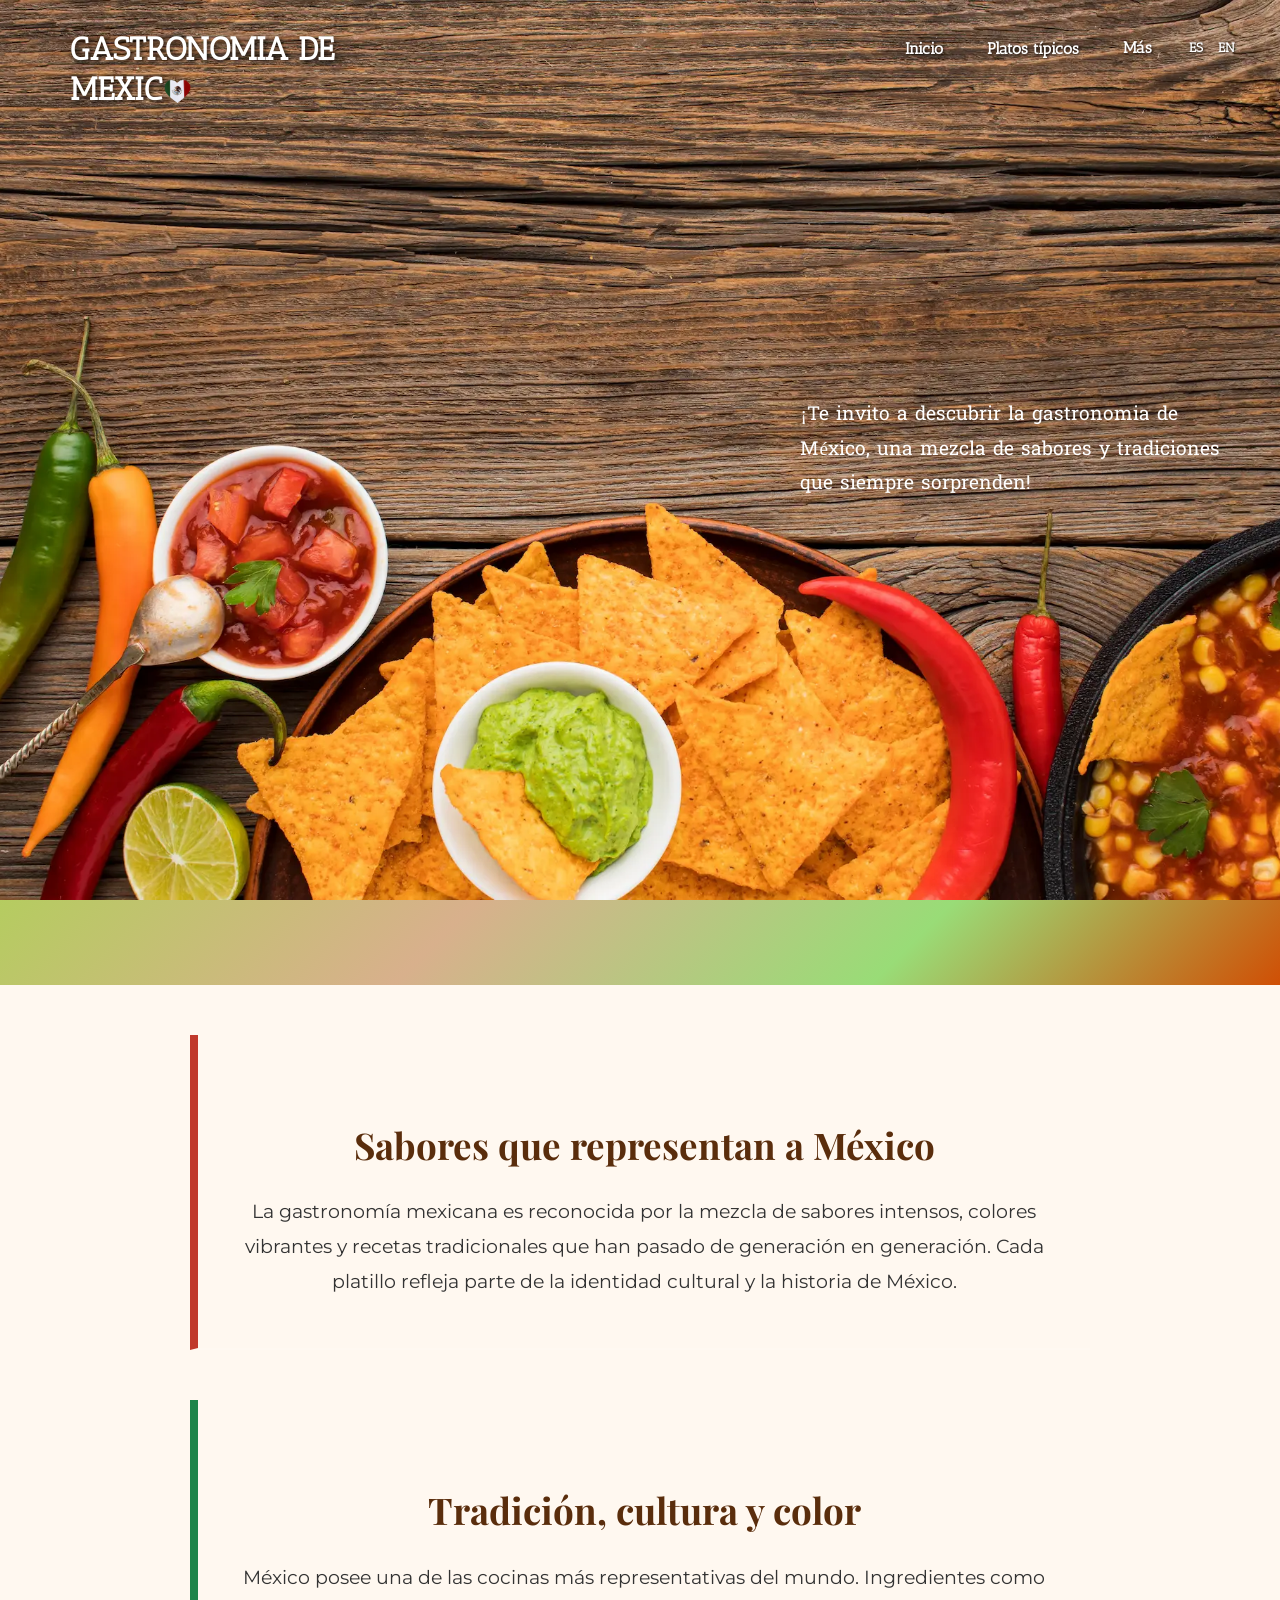
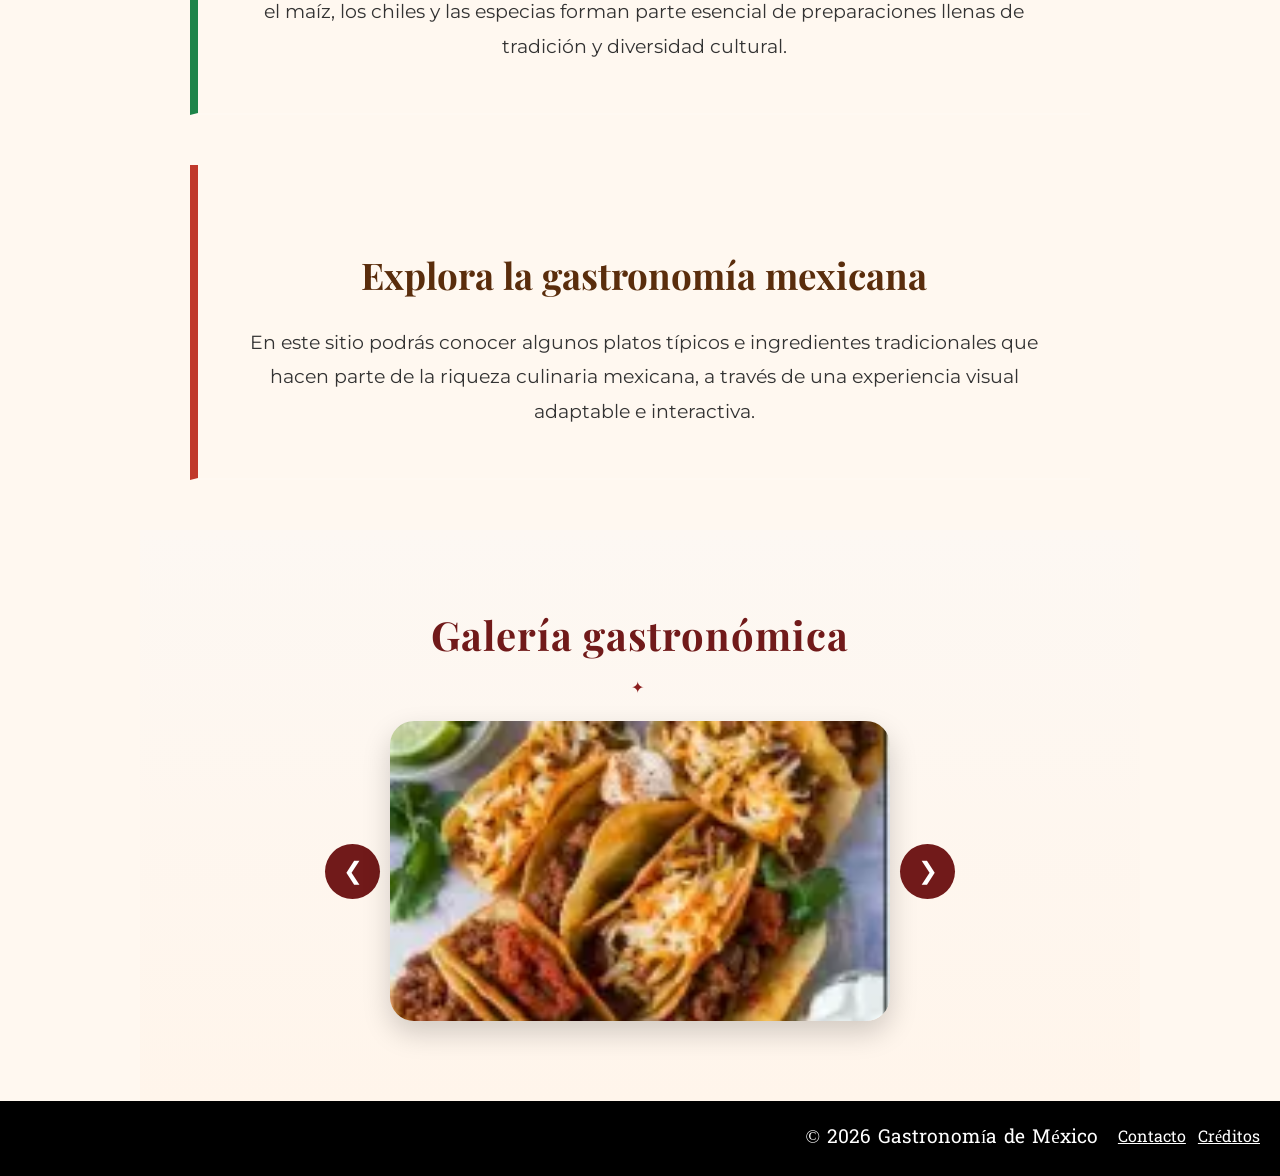
<file: index.html>
<!DOCTYPE html> 
<html lang="es">
<head>
    <meta charset="UTF-8">
    <meta name="viewport" content="width=device-width, initial-scale=1.0">

    <title 
        data-es="Gastronomía de México"
        data-en="Mexican Gastronomy">
        Gastronomía de México
    </title>

    <link rel="preconnect" href="https://fonts.googleapis.com">
    <link rel="preconnect" href="https://fonts.gstatic.com" crossorigin>

    <link href="https://fonts.googleapis.com/css2?family=Hanuman&family=Montserrat:wght@400;700&family=Playfair+Display:wght@700&family=Antic+Slab&display=swap" rel="stylesheet">

    <link rel="stylesheet" href="css/style.css">
</head>

<body class="home">

<header>

    <h1 class="titulo">
        GASTRONOMIA DE <br>
        MEXIC<img src="images/corazon.webp" alt="O" class="letra-o">
    </h1>

    <button id="btn-hamburguesa" class="boton-hamburguesa" aria-expanded="false" aria-label="Abrir menú">
        <span></span>
        <span></span>
        <span></span>
    </button>

</header>

<nav id="nav-principal" aria-label="Menú principal">

    <a href="index.html"
       data-es="Inicio"
       data-en="Home">
       Inicio
    </a>

    <a href="platostipicos.html"
       data-es="Platos típicos"
       data-en="Typical dishes">
       Platos típicos
    </a>

    <div class="menu-desplegable">

        <a href="#"
           data-es="Más"
           data-en="Further">
           Más
        </a>

        <div class="submenu">

            <a href="ingredientes.html"
               data-es="Ingredientes"
               data-en="Ingredients">
               Ingredientes
            </a>

            <a href="historia.html"
               data-es="Historia"
               data-en="History">
               Historia
            </a>

        </div>

    </div>

    <div class="idiomas">

        <button class="boton-idioma" onclick="cambiarIdioma('es')">
            ES
        </button>

        <button class="boton-idioma" onclick="cambiarIdioma('en')">
            EN
        </button>

    </div>

</nav>
<div id="saludo-bienvenida"></div>

<main>

    <div class="inicio">

        <img 
            src="images/fondonachos.webp" 
            alt="Plato de nachos con guacamole y salsas mexicanas con chiles picantes" 
            class="imagen-inicio">

        <div class="texto-sobre-imagen">

            <p 
                id="texto-inicio"

                data-es="¡Te invito a descubrir la gastronomia de <br>
                México, una mezcla de sabores y tradiciones <br>
                que siempre sorprenden!"

                data-en="I invite you to discover the gastronomy of <br>
                Mexico, a mixture of flavors and traditions <br>
                that always surprises!">

                ¡Te invito a descubrir la gastronomia de <br>
                México, una mezcla de sabores y tradiciones <br>
                que siempre sorprenden!

            </p>

        </div>

    </div>

    <div class="fondo-index"></div>

    <section class="contenido-index">

        <h2
            data-es="Sabores que representan a México"
            data-en="Flavors that represent Mexico">

            Sabores que representan a México

        </h2>

        <p

            data-es="La gastronomía mexicana es reconocida por la mezcla de sabores intensos,
            colores vibrantes y recetas tradicionales que han pasado de generación en generación.
            Cada platillo refleja parte de la identidad cultural y la historia de México."

            data-en="Mexican gastronomy is recognized for its mix of intense flavors,
            vibrant colors and traditional recipes passed down from generation to generation.
            Each dish reflects part of Mexico's cultural identity and history.">

            La gastronomía mexicana es reconocida por la mezcla de sabores intensos,
            colores vibrantes y recetas tradicionales que han pasado de generación en generación.
            Cada platillo refleja parte de la identidad cultural y la historia de México.

        </p>

    </section>

    <section class="contenido-index alterno">

        <h2
            data-es="Tradición, cultura y color"
            data-en="Tradition, culture and color">

            Tradición, cultura y color

        </h2>

        <p

            data-es="México posee una de las cocinas más representativas del mundo.
            Ingredientes como el maíz, los chiles y las especias forman parte esencial
            de preparaciones llenas de tradición y diversidad cultural."

            data-en="Mexico has one of the most representative cuisines in the world.
            Ingredients such as corn, chiles and spices are an essential part
            of preparations full of tradition and cultural diversity.">

            México posee una de las cocinas más representativas del mundo.
            Ingredientes como el maíz, los chiles y las especias forman parte esencial
            de preparaciones llenas de tradición y diversidad cultural.

        </p>

    </section>

    <section class="contenido-index">

        <h2
            data-es="Explora la gastronomía mexicana"
            data-en="Explore Mexican gastronomy">

            Explora la gastronomía mexicana

        </h2>

        <p

            data-es="En este sitio podrás conocer algunos platos típicos e ingredientes tradicionales
            que hacen parte de la riqueza culinaria mexicana, a través de una experiencia
            visual adaptable e interactiva."

            data-en="On this website you will discover some traditional dishes and ingredients
            that are part of the richness of Mexican cuisine through an adaptable
            and interactive visual experience.">

            En este sitio podrás conocer algunos platos típicos e ingredientes tradicionales
            que hacen parte de la riqueza culinaria mexicana, a través de una experiencia
            visual adaptable e interactiva.

        </p>

    </section>

    <section class="slider-section">

        <h2 
            id="titulo-galeria"

            data-es="Galería gastronómica"
            data-en="Gastronomic gallery">

            Galería gastronómica

        </h2>

        <div class="decoracion-slider">
            ✦
        </div>

        <div class="slider">

            <button id="btn-anterior">❮</button>

            <img 
                id="imagen-slider"
                src="images/tacos.webp"
                alt="Gastronomía mexicana">

            <button id="btn-siguiente">❯</button>

        </div>

    </section>

</main>

<footer>

    <p
        data-es="© 2026 Gastronomía de México"
        data-en="© 2026 Mexican Gastronomy">

        © 2026 Gastronomía de México

    </p>

    <nav aria-label="Enlaces del pie de página">

        <a 
            href="#" 
            style="color: white;"

            data-es="Contacto"
            data-en="Contact">

            Contacto

        </a>

        <a 
            href="#" 
            style="color: white;"

            data-es="Créditos"
            data-en="Credits">

            Créditos

        </a>

    </nav>

</footer>

<script src="js/script.js"></script>

<button id="btn-arriba" aria-label="Volver arriba">↑</button>

</body>
</html>
</file>
<file: css/style.css>
/* ============================================================
   VARIABLES Y RESET
   ============================================================ */

:root {
    --color-azul: #2E38E8;
    --color-verde: #0EB50E;
    --color-rojo: #EB452A;
}

*,
*::before,
*::after {
    box-sizing: border-box;
}

html,
body {
    margin: 0;
    padding: 0;
    overflow-x: hidden;
    width: 100%;
}

body {
    font-family: 'Hanuman', serif;
background-color: #fff8f0;
    color: #333;
    line-height: 1.6;
    min-height: 100%;
    height: auto;
}

main {
    margin: 0;
    padding: 0;
}

.inicio {
    margin: 0;
    padding: 0;
    position: relative;
    width: 100%;
    height: 100vh;
    overflow: hidden;
}

.inicio article {
    margin: 0;
    padding: 0;
}

p {
    text-align: justify;
}

/* ============================================================
   HEADER Y NAVEGACIÓN
   ============================================================ */

header {
    background-color: transparent;
    display: flex;
    justify-content: space-between;
    align-items: center;
    position: fixed;
    top: 20px;
    left: 50%;
    transform: translateX(-50%);
    width: 95%;
    max-width: 1200px;
    padding: 12px 30px;
    z-index: 100;
}

.titulo {
    font-family: 'Antic Slab', serif;
    font-size: clamp(1.4rem, 3vw, 2.8rem);
    font-weight: 900;
    color: white;
    margin: 0;
    line-height: 1.1;
    text-shadow: 2px 2px 5px rgba(0, 0, 0, 0.8);
}

.letra-o {
    width: 1.1em;
    height: auto;
    vertical-align: middle;
    margin-left: -0.1em;
}

#nav-principal {
    position: absolute;
    top: 30px;
    right: 40px;
    display: flex;
    align-items: center;
    gap: 20px;
    z-index: 100;
}

#nav-principal a {
    font-family: 'Antic Slab', serif;
    font-size: 1rem;
    padding: 6px 12px;
    color: white;
    text-decoration: none;
    background: none;
    border-radius: 4px;
    font-weight: bold;
    text-shadow: 1px 1px 3px rgba(0, 0, 0, 0.8);
}

#nav-principal a:hover {
    color: #EB452A;
    background: none;
}

.boton-idioma {
    background: none;
    border: none;
    padding: 0;
    margin: 0 5px;
    color: white;
    font-weight: bold;
    cursor: pointer;
    font-family: 'Antic Slab', serif;
    text-shadow: 1px 1px 3px rgba(0, 0, 0, 0.8);
}

.boton-idioma:hover {
    color: #15ce4f;
}

/* ============================================================
   BOTÓN HAMBURGUESA
   ============================================================ */

.boton-hamburguesa {
    display: none;
    flex-direction: column;
    justify-content: space-between;
    width: 28px;
    height: 20px;
    background: none;
    border: none;
    cursor: pointer;
    padding: 0;
    z-index: 101;
}

.boton-hamburguesa span {
    display: block;
    width: 100%;
    height: 3px;
    background-color: white;
    border-radius: 3px;
    transition: transform 0.35s ease, opacity 0.25s ease;
    transform-origin: center;
}

.boton-hamburguesa.activo span:nth-child(1) {
    transform: translateY(8px) rotate(45deg);
}

.boton-hamburguesa.activo span:nth-child(2) {
    opacity: 0;
    transform: scaleX(0);
}

.boton-hamburguesa.activo span:nth-child(3) {
    transform: translateY(-8px) rotate(-45deg);
}

body.subpagina .boton-hamburguesa span {
    background-color: #2a0a0a;
}

/* ============================================================
   SECCIONES GENERALES
   ============================================================ */

section {
    padding: 40px 20px;
    max-width: 1000px;
    margin: auto;
}

#inicio.inicio {
    position: relative;
    min-height: 100vh;
    padding: 0;
    max-width: 100%;
    margin: 0;
    width: 100%;
}

section h2 {
    color: #EB452A;
    font-size: 2rem;
    margin-bottom: 20px;
}

/* ============================================================
   SECCIÓN INICIO
   ============================================================ */

.imagen-inicio {
    width: 100%;
    height: 100vh;
    object-fit: cover;
    display: block;
}

.texto-sobre-imagen {
    position: absolute;
    top: 50%;
    right: 60px;
    left: auto;
    transform: translateY(-50%);
    font-size: 1rem;
    color: white;
}

.texto-sobre-imagen p {
    color: white;
}

body:not(.subpagina) p {
    font-size: 1.2rem;
    line-height: 1.8;
}

.intro-platos {
    max-width: 900px;
    margin: 35px auto 60px;
    padding: 0 20px 25px;
    text-align: center;
    font-size: 1.12rem;
    line-height: 1.9;
    color: #4b2e1e;
    font-family: 'Montserrat', sans-serif;
    border-bottom: 3px solid #c0392b;
    position: relative;
}

.intro-platos::before {
    content: "✦";
    display: block;
    color: #c0392b;
    font-size: 1.8rem;
    margin-bottom: 12px;
}

.ingredientes-grid{
    display: flex;
    flex-direction: column;
    gap: 30px;
    margin-top: 60px;
}

.ingrediente-bloque{
    display: block;
    background: rgba(255,248,240,0.92);
    padding: 35px 40px;
    border-radius: 20px;
    box-shadow: 0 10px 25px rgba(0,0,0,0.08);
    border-left: 7px solid #c0392b;
    text-align: left;
}

.ingrediente-bloque h3{
    font-family: 'Playfair Display', serif;
    font-size: 2.3rem;
    color: #6b3e26;
    margin-bottom: 25px;
    text-align: center;
}

.ingrediente-bloque ul{
    padding-left: 25px;
    margin: 0;
    list-style: disc;
}

.ingrediente-bloque li{
    margin-bottom: 18px;
    line-height: 1.9;
    font-size: 1.05rem;
    color: #333;
}

.ingrediente-bloque h3{
    font-family: 'Playfair Display', serif;
    font-size: 2rem;
    color: #6b3e26;
    margin-bottom: 25px;
}

.ingrediente-bloque ul{
    padding-left: 20px;
}

.ingrediente-bloque li{
    margin-bottom: 16px;
    line-height: 1.8;
    font-family: 'Montserrat', sans-serif;
    color: #333;
}

.ingrediente-bloque strong{
    color: #8b1e1e;
}

.ingrediente-bloque{
    background: rgba(255,248,240,0.90);
    padding: 40px;
    border-radius: 24px;
    box-shadow: 0 8px 22px rgba(0,0,0,0.08);
    border-left: 8px solid #c0392b;
    max-width: 1100px;
    width: 100%;
}

.ingrediente-bloque h3{
    text-align: center;
    font-size: 2.2rem;
    margin-bottom: 30px;
    color: #207725;
}

.ingrediente-bloque ul{
    padding-left: 30px;
}

.ingrediente-bloque li{
    margin-bottom: 18px;
    line-height: 1.9;
    font-size: 1.05rem;
    color: #080707;
}

.ingrediente-bloque p{

    margin-bottom: 18px;

    line-height: 1.8;

    font-family: 'Montserrat', sans-serif;

    color: #333;

    font-size: 1rem;

    font-weight: normal;

    text-align: left;
}
/* ============================================================
   CARDS GENERALES
   ============================================================ */

.card-container{
    display: grid;
    grid-template-columns: repeat(auto-fit, minmax(280px, 1fr));
    gap: 35px;
    max-width: 1300px;
    margin: auto;
    align-items: start;
}

.card {
    background: #d6f0ff;
    border-radius: 15px;
    text-align: center;
    padding: 20px;
    box-shadow: 0 6px 15px rgba(0, 0, 0, 0.1);
    transition: transform 0.3s ease, box-shadow 0.3s ease;
    height: 100%;
}

.card:hover {
    transform: scale(1.05);
    box-shadow: 0 12px 25px rgba(0, 0, 0, 0.2);
}

.card img {
    width: 100%;
    height: 200px;
    object-fit: cover;
    border-radius: 10px;
    margin-bottom: 15px;
}

.card h3 {
    color: #2d7a2d;
    margin-bottom: 10px;
}

.card p {
    font-size: 1rem;
    text-align: center;
}

/* ============================================================
   SECCIÓN PLATOS
   ============================================================ */

.platos {
    padding-top: 210px;
    padding-bottom: 20px;
    text-align: center;
    background-image: url("../images/fondomexico.webp");
    background-size: 100% 100%;
    background-position: center;
    background-repeat: no-repeat;
    display: flex;
    flex-direction: column;
    align-items: center;
}
#ingredientes h2{
    margin-top: 100px;
}
.platos h2 {
    font-family: 'Playfair Display', serif;
    font-size: 3rem;
    margin-bottom: 20px;
    color: #711A1A;
    margin-top: -40px;
}

.boton-centro {
    display: flex;
    justify-content: center;
    margin-bottom: 40px;
}

.boton-centro a {
    background: linear-gradient(45deg, #EB452A, #ff7a5c);
    color: white;
    padding: 12px 30px;
    border-radius: 30px;
    text-decoration: none;
    font-weight: bold;
    display: inline-flex;
    align-items: center;
    gap: 10px;
    position: relative;
    overflow: hidden;
    transition: all 0.3s ease;
}

.boton-centro a::before {
    content: "";
    position: absolute;
    top: 0;
    left: -75%;
    width: 50%;
    height: 100%;
    background: rgba(255, 255, 255, 0.4);
    transform: skewX(-25deg);
    transition: 0.5s;
}

.boton-centro a:hover::before {
    left: 125%;
}

.boton-centro a:hover {
    transform: scale(1.05);
    box-shadow: 0 8px 20px rgba(0, 0, 0, 0.2);
}

.boton-centro span {
    transition: transform 0.3s ease;
}

.boton-centro a:hover span {
    transform: translateX(5px);
}

/* ============================================================
   SECCIÓN INGREDIENTES
   ============================================================ */

.contenedor-ingredientes {
    display: grid;
    grid-template-columns: repeat(4, 1fr);
    max-width: 1200px;
    margin: 0 auto;
    background: #e6d2a5;
    border-radius: 20px;
    overflow: hidden;
}

.ingrediente {
    padding: 25px;
    text-align: left;
    background: #dfe8ec;
    border-radius: 10px;
    transition: transform 0.3s ease, box-shadow 0.3s ease;
}

.ingrediente:not(:last-child) {
    border-right: 2px solid #c8b089;
}

.ingrediente:hover {
    transform: scale(1.05);
    box-shadow: 0 8px 20px rgba(0, 0, 0, 0.2);
}

.ingrediente h3 {
    color: #8b1e1e;
    margin-bottom: 15px;
    font-size: 1.3rem;
    text-align: center;
}

.ingrediente ul {
    list-style: none;
    padding: 0;
}

.ingrediente ul li {
    margin: 8px 0;
    padding-left: 15px;
    position: relative;
}

.ingrediente ul li::before {
    content: "•";
    color: #c0392b;
    position: absolute;
    left: 0;
}

#ingredientes {
    background: transparent;
    padding-top: 80px;
    padding-bottom: 60px;
}

#ingredientes .card {
    background: #ffea70;
    color: #000;
    border-radius: 15px;
    padding: 20px;
    text-align: left;
    box-shadow: inset 0 -4px 10px rgba(0, 0, 0, 0.1);
    border: 2px solid transparent;
    transition: all 0.4s ease, box-shadow 0.4s ease;
    position: relative;
    overflow: hidden;
}

#ingredientes .card h3 {
    color: #B22222;
    margin-bottom: 15px;
    font-size: 1.5rem;
    text-align: center;
}

#ingredientes .card:hover {
    transform: translateY(-10px);
    border: 2px solid #B22222;
    box-shadow: 0 12px 25px rgba(0, 0, 0, 0.3), inset 0 -4px 12px rgba(255, 255, 255, 0.2);
}

#ingredientes .card::after {
    content: "";
    position: absolute;
    top: -50%;
    left: -50%;
    width: 200%;
    height: 200%;
    background: radial-gradient(circle, rgba(255, 255, 255, 0.2) 0%, transparent 60%);
    transform: rotate(45deg) translateX(-100%);
    transition: all 0.7s ease;
    pointer-events: none;
}

#ingredientes .card:hover::after {
    transform: rotate(45deg) translateX(100%);
}

/* ============================================================
   SUBPÁGINA
   ============================================================ */

body.subpagina {
  background-image: url("../fondomexico.webp");
    background-size: cover;
    background-position: center top;
    background-repeat: no-repeat;
    background-attachment: fixed;
}

body.subpagina section {
    background: transparent;
}

body.subpagina .titulo {
    font-family: 'Playfair Display', serif;
    font-size: clamp(1.4rem, 3vw, 2.4rem);
    color: black;
    line-height: 1.2;
    text-shadow: none;
}

body.subpagina #nav-principal a {
    color: black;
    text-shadow: none;
}

body.subpagina #nav-principal a:hover {
    color: #EB452A;
}

body.subpagina .boton-idioma {
    color: black;
    text-shadow: none;
}

body.subpagina .boton-idioma:hover {
    color: #EB452A;
}

body.subpagina .platos .card-container {
    display: grid;
    grid-template-columns: repeat(auto-fit, minmax(200px, 1fr));
    gap: 25px;
    max-width: 1200px;
    margin: 20px auto;
    width: 95%;
}

body.subpagina .platos .card {
    font-family: 'Hanuman', serif;
    background: #d6f0ff;
}

body.subpagina .platos .card h3 {
    color: #2d7a2d;
}

body.subpagina #ingredientes .card-container {
    display: grid;
    grid-template-columns: repeat(auto-fit, minmax(200px, 1fr));
    gap: 25px;
    max-width: 1200px;
    margin: 20px auto;
    width: 95%;
}

body.subpagina #ingredientes .card {
    font-family: 'Montserrat', sans-serif;
}

body.subpagina p {
    font-family: 'Hanuman', serif;
}

/* ============================================================
   FOOTER
   ============================================================ */

footer {
    display: flex;
    justify-content: flex-end;
    gap: 20px;
    padding: 20px;
    background-color: #000;
    color: #fff;
    flex-wrap: wrap;
}

footer p {
    margin: 0;
}

footer nav {
    display: flex;
    gap: 12px;
    align-items: center;
}

/* ============================================================
   RESPONSIVE — MOBILE (< 768px)
   ============================================================ */

@media (max-width: 767px) {
    header {
        position: absolute !important;
        top: 0 !important;
        left: 0 !important;
        transform: none !important;
        width: 100% !important;
        display: flex !important;
        align-items: center !important;
        justify-content: space-between !important;
        padding: 12px 16px !important;
        box-sizing: border-box !important;
        z-index: 1000 !important;
    }

   header .titulo {
    position: static !important;
    margin: 0 !important;
    font-size: 0.95rem !important;
    line-height: 1.2 !important;
    letter-spacing: 1px;
    text-transform: uppercase;

    color: white !important;
    text-shadow: 2px 2px 4px rgba(0, 0, 0, 0.9) !important;

    width: calc(100% - 60px) !important;
    max-width: 220px !important;
    flex: 1 !important;
}
header .titulo br {
    display: none;
}

    body.subpagina header .titulo {
        color: #2a0a0a !important;
        text-shadow: none !important;
    }

    body.menu-abierto header .titulo {
        display: none !important;
    }

    .boton-hamburguesa {
        display: flex !important;
        flex-direction: column !important;
        justify-content: space-between !important;
        width: 28px !important;
        height: 20px !important;
        margin-left: 12px !important;
        padding: 0 !important;
        background: transparent !important;
        border: none !important;
        cursor: pointer !important;
        flex-shrink: 0 !important;
        z-index: 4000 !important;
        pointer-events: auto !important;
    }

    .boton-hamburguesa span {
        display: block !important;
        width: 100% !important;
        height: 3px !important;
        background: white !important;
        border-radius: 3px !important;
        opacity: 1 !important;
        transition: transform 0.35s ease, opacity 0.25s ease !important;
    }

    body.subpagina .boton-hamburguesa span {
        background: #2a0a0a !important;
    }

    .boton-hamburguesa.activo span:nth-child(1) {
        transform: translateY(8px) rotate(45deg) !important;
    }

    .boton-hamburguesa.activo span:nth-child(2) {
        opacity: 0 !important;
    }

    .boton-hamburguesa.activo span:nth-child(3) {
        transform: translateY(-8px) rotate(-45deg) !important;
    }

    #nav-principal {
        display: none !important;
    }

    #nav-principal.abierto {
        display: flex !important;
        flex-direction: column !important;
        position: fixed !important;
        inset: 0 !important;
        width: 100% !important;
        height: 100vh !important;
        background: rgba(0, 0, 0, 0.96) !important;
        align-items: center !important;
        justify-content: center !important;
        gap: 22px !important;
        margin: 0 !important;
        padding: 0 20px !important;
        z-index: 3000 !important;
    }

    #nav-principal.abierto a,
    #nav-principal.abierto a:visited,
    #nav-principal.abierto a:hover,
    #nav-principal.abierto a:active {
        display: block !important;
        color: white !important;
        background: transparent !important;
        text-decoration: none !important;
        text-shadow: none !important;
        font-size: 1.2rem !important;
        font-weight: 700 !important;
        padding: 8px 0 !important;
    }

    #nav-principal.abierto .idiomas {
        display: flex !important;
        gap: 20px !important;
        margin-top: 10px !important;
    }

    #nav-principal.abierto .boton-idioma {
        color: white !important;
        background: transparent !important;
        border: 1px solid white !important;
        border-radius: 6px !important;
        padding: 8px 18px !important;
        font-size: 1rem !important;
        text-shadow: none !important;
    }

    body.menu-abierto header {
        pointer-events: none !important;
    }

    .texto-sobre-imagen {
        position: absolute;
        top: 50%;
        left: 20px;
        right: 20px;
        transform: translateY(-50%);
        text-align: center;
        font-size: 0.9rem;
    }

    .platos {
        padding-top: 120px;
    }

    .card-container,
    .contenedor-ingredientes {
        grid-template-columns: 1fr;
    }

    footer {
        justify-content: center;
        text-align: center;
    }

    footer nav {
        justify-content: center;
        width: 100%;
    }
}

/* ============================================================
   RESPONSIVE — TABLETS GRANDES (≥ 768px)
   ============================================================ */

@media (min-width: 768px) {
    .boton-hamburguesa {
        display: none;
    }

    .texto-sobre-imagen {
        position: absolute;
        top: 50%;
        right: 60px;
        left: auto;
        transform: translateY(-50%);
        font-size: 1rem;
    }

    .card-container,
    .contenedor-ingredientes {
        grid-template-columns: repeat(2, 1fr);
    }
}

/* ============================================================
   RESPONSIVE — LAPTOPS (≥ 992px)
   ============================================================ */

@media (min-width: 992px) {
    .titulo {
        font-size: 2rem;
    }

    #nav-principal a {
        font-size: 1rem;
    }

    .card-container,
    .contenedor-ingredientes {
        grid-template-columns: repeat(3, 1fr);
    }
}

/* ============================================================
   RESPONSIVE — PANTALLAS GRANDES (≥ 1200px)
   ============================================================ */

@media (min-width: 1200px) {
    .card-container,
    .contenedor-ingredientes {
        grid-template-columns: repeat(4, 1fr);
    }
}
/* ============================================================
   CONTENIDO EXTRA DEL INDEX
   ============================================================ */

.contenido-index {
    max-width: 900px;
    margin: 50px auto;
    padding: 50px 40px;
    text-align: center;
    transition: transform 0.3s ease, box-shadow 0.3s ease;
    border-left: 8px solid #c0392b;
    border-bottom: 2px solid rgba(255,255,255,0.15);
}

.contenido-index:hover {
    transform: translateY(-5px);
    box-shadow: 0 18px 40px rgba(0,0,0,0.18);
}

.contenido-index.alterno {
    border-left: 8px solid #1e8449;
}

.contenido-index:last-of-type {
    border-left: 8px solid #d68910;
}

.contenido-index h2 {
    font-family: 'Playfair Display', serif;
    font-size: 2.3rem;
    color: #5a2d0c;
    margin-bottom: 20px;
}

.contenido-index p {
    max-width: 850px;
    margin: 0 auto;
    color: #333;
    font-size: 1.08rem;
    line-height: 1.9;
    font-family: 'Montserrat', sans-serif;
    text-align: center;
}
.fondo-index{
    background: linear-gradient(
        135deg,
        #b5cc60 0%,
        #d8b08c 35%,
        #99dc77 70%,
        #d04f05 100%
    );

padding: 25px 0 60px;
}
/* ============================================================
   RESPONSIVE
   ============================================================ */

@media (max-width: 767px){

    .contenido-index{
        margin: 30px 15px;

        padding: 40px 22px;
    }

    .contenido-index h2{
        font-size: 1.7rem;
    }

    .contenido-index p{
        font-size: 1rem;
        line-height: 1.7;
    }
}
/* ============================================================
   SLIDER
   ============================================================ */

.slider-section {
    padding: 40px 20px 80px;
    text-align: center;
    background: linear-gradient(to bottom, #fdf8f3, #fff5eb);
    display: flex;
    flex-direction: column;
    align-items: center;
}

.slider-section h2 {
    font-family: 'Playfair Display', serif;
    font-size: 2.5rem;
    letter-spacing: 1px;
    color: #711A1A;
    margin-bottom: 10px;
    text-align: center;
}

.decoracion-slider {
    color: #8b1e1e;
    font-size: 1rem;
    margin-bottom: 18px;
    letter-spacing: 6px;
    text-align: center;
}

.slider {
    display: flex;
    align-items: center;
    justify-content: center;
    gap: 10px;
}

.slider img {
    width: 500px;
    max-width: 90%;
    height: 300px;
    object-fit: cover;
    border-radius: 24px;
    box-shadow: 0 12px 28px rgba(0,0,0,0.18);
    transition: 0.4s ease;
}

.slider button {
    background-color: #711A1A;
    color: white;
    border: none;
    width: 55px;
    height: 55px;
    border-radius: 50%;
    font-size: 1.5rem;
    cursor: pointer;
    transition: 0.3s;
}

.slider button:hover {
    background-color: #c0392b;
    transform: scale(1.08);
}

/* ============================================================
   TARJETAS
   ============================================================ */

.card,
.ingrediente-bloque {
    opacity: 1;
    transform: none;
}

/* ============================================================
   HEADER DINÁMICO SOLO HOME
   ============================================================ */

header {
    transition: all 0.3s ease;
}

.header-scroll {
    background-color: rgba(113, 26, 26, 0.25);
    backdrop-filter: blur(4px);
    box-shadow: 0 4px 12px rgba(0,0,0,0.25);
}

/* En subpáginas el header no queda fijo encima del contenido */
.subpagina header {
    position: absolute;
}
@media (max-width: 768px){

    .header-scroll{
        background-color: rgba(113, 26, 26, 0.65);
        backdrop-filter: blur(6px);
    }

}

/* ============================================================
   BOTÓN VOLVER ARRIBA
   ============================================================ */

#btn-arriba {
    position: fixed;
    bottom: 18px;
    right: 18px;
    width: 45px;
    height: 45px;
    border: none;
    border-radius: 50%;
    background-color: #711A1A;
    color: white;
    font-size: 22px;
    display: none;
    z-index: 9999;
    cursor: pointer;
}

#btn-arriba:hover {
    background-color: #c0392b;
}

/* ============================================================
   RESPONSIVE MOBILE
   ============================================================ */

@media (max-width: 768px) {

    .slider {
        gap: 8px;
    }

    .slider img {
        width: 100%;
        max-width: 320px;
        height: 200px;
    }

    .slider button {
        width: 45px;
        height: 45px;
        font-size: 1.3rem;
    }

    #btn-arriba {
        width: 42px;
        height: 42px;
        font-size: 20px;
        bottom: 15px;
        right: 15px;
    }
}

/* ============================================================
   SALUDO DE BIENVENIDA
   ============================================================ */

#saludo-bienvenida{
    position: absolute;
    top: 170px;
    left: 50%;
    transform: translateX(-50%);
    z-index: 20;

    color: white;
    font-family: 'Playfair Display', serif;
    font-size: 1.1rem;
    text-align: center;

    background: rgba(0,0,0,0.25);
    backdrop-filter: blur(4px);

    padding: 10px 18px;
    border-radius: 14px;

    opacity: 0;
    transition: opacity 0.4s ease;
    pointer-events: none;
}

#saludo-bienvenida.mostrar-saludo{
    opacity: 1;
}

@media (max-width: 768px){

    #saludo-bienvenida{
        top: 140px;
        font-size: 0.9rem;
        width: 85%;
    }

}
 
/* ============================================================
   HISTORIA TEXTO
   ============================================================ */

.historia-texto{
    max-width: 1000px;
    margin: 40px auto;
    padding: 30px;
    color: rgb(9, 9, 9);
    font-size: 1.2rem;
    line-height: 2;
    text-align: justify;
}

.historia-texto p{
    margin-bottom: 30px;
}

/* ============================================================
   MENÚ DESPLEGABLE
   ============================================================ */

.menu-desplegable{
    position: relative;
}

.submenu{
    display: none;
    position: absolute;
    top: 100%;
    left: 0;
    background: rgba(113,26,26,0.95);
    border-radius: 15px;
    padding: 15px;
    min-width: 180px;
    z-index: 9999;
}

.submenu a{
    display: block;
    margin-bottom: 10px;
    color: white;
}

.submenu a:last-child{
    margin-bottom: 0;
}

.menu-desplegable:hover .submenu{
    display: block;
}
/* ============================================================
   SLIDER HISTORIA
   ============================================================ */

.slider-historia{
    display: flex;
    align-items: center;
    justify-content: center;
    gap: 15px;
    margin: 30px auto 50px;
}

.slider-historia img{
    width: 850px;
    max-width: 90%;
    height: 400px;
    object-fit: cover;
    border-radius: 25px;
    box-shadow: 0 12px 30px rgba(0,0,0,0.25);
}

.slider-historia button{
    width: 50px;
    height: 50px;
    border-radius: 50%;
    border: none;
    background-color: #711A1A;
    color: white;
    font-size: 1.5rem;
    cursor: pointer;
}

.slider-historia button:hover{
    background-color: #c0392b;
}

@media (max-width: 768px){

    .slider-historia img{
        height: 240px;
    }

    .slider-historia button{
        width: 42px;
        height: 42px;
    }

}
/* ============================================================
   EFECTO INTERACTIVO TARJETAS
   ============================================================ */

.ingrediente-bloque{
    transition: all 0.4s ease;
    cursor: pointer;
}

.ingrediente-bloque:hover{

    transform: translateY(-10px);

    background-color: rgba(175, 138, 34, 0.25);

    box-shadow: 0 15px 30px rgba(0,0,0,0.25);

}

.imagen-ingrediente{
    overflow: hidden;
    border-radius: 25px;
}

.imagen-ingrediente img{
    transition: transform 0.5s ease;
}

.ingrediente-bloque:hover .imagen-ingrediente img{

    transform: scale(1.08);

}
/* ============================================================
   IMÁGENES INGREDIENTES MISMO TAMAÑO
   ============================================================ */

.imagen-ingrediente{
    width: 100%;
    display: flex;
    justify-content: center;
    margin: 20px 0 30px;
    overflow: hidden;
    border-radius: 25px;
}

.imagen-ingrediente img{

    width: 500px;

    height: 300px;

    object-fit: cover;

    border-radius: 25px;

    box-shadow: 0 10px 25px rgba(0,0,0,0.25);

    transition: transform 0.5s ease;

}

.submenu {
    display: none;
}

.submenu.mostrar-submenu {
    display: block;
}

@media (max-width: 768px) {

    .ingrediente-bloque {
        width: 90%;
        max-width: 90%;
        margin: 20px auto;
        padding: 20px;
        box-sizing: border-box;
        overflow: hidden;
    }

    .ingrediente-bloque h3 {
        font-size: 2rem;
        text-align: center;
        line-height: 1.2;
    }

    .ingrediente-bloque ul {
        padding-left: 20px;
    }

    .ingrediente-bloque li {
        font-size: 1rem;
        line-height: 1.8;
        word-break: break-word;
    }

    .imagen-ingrediente img {
        width: 100%;
        height: auto;
        display: block;
        border-radius: 15px;
    }

}
</file>
